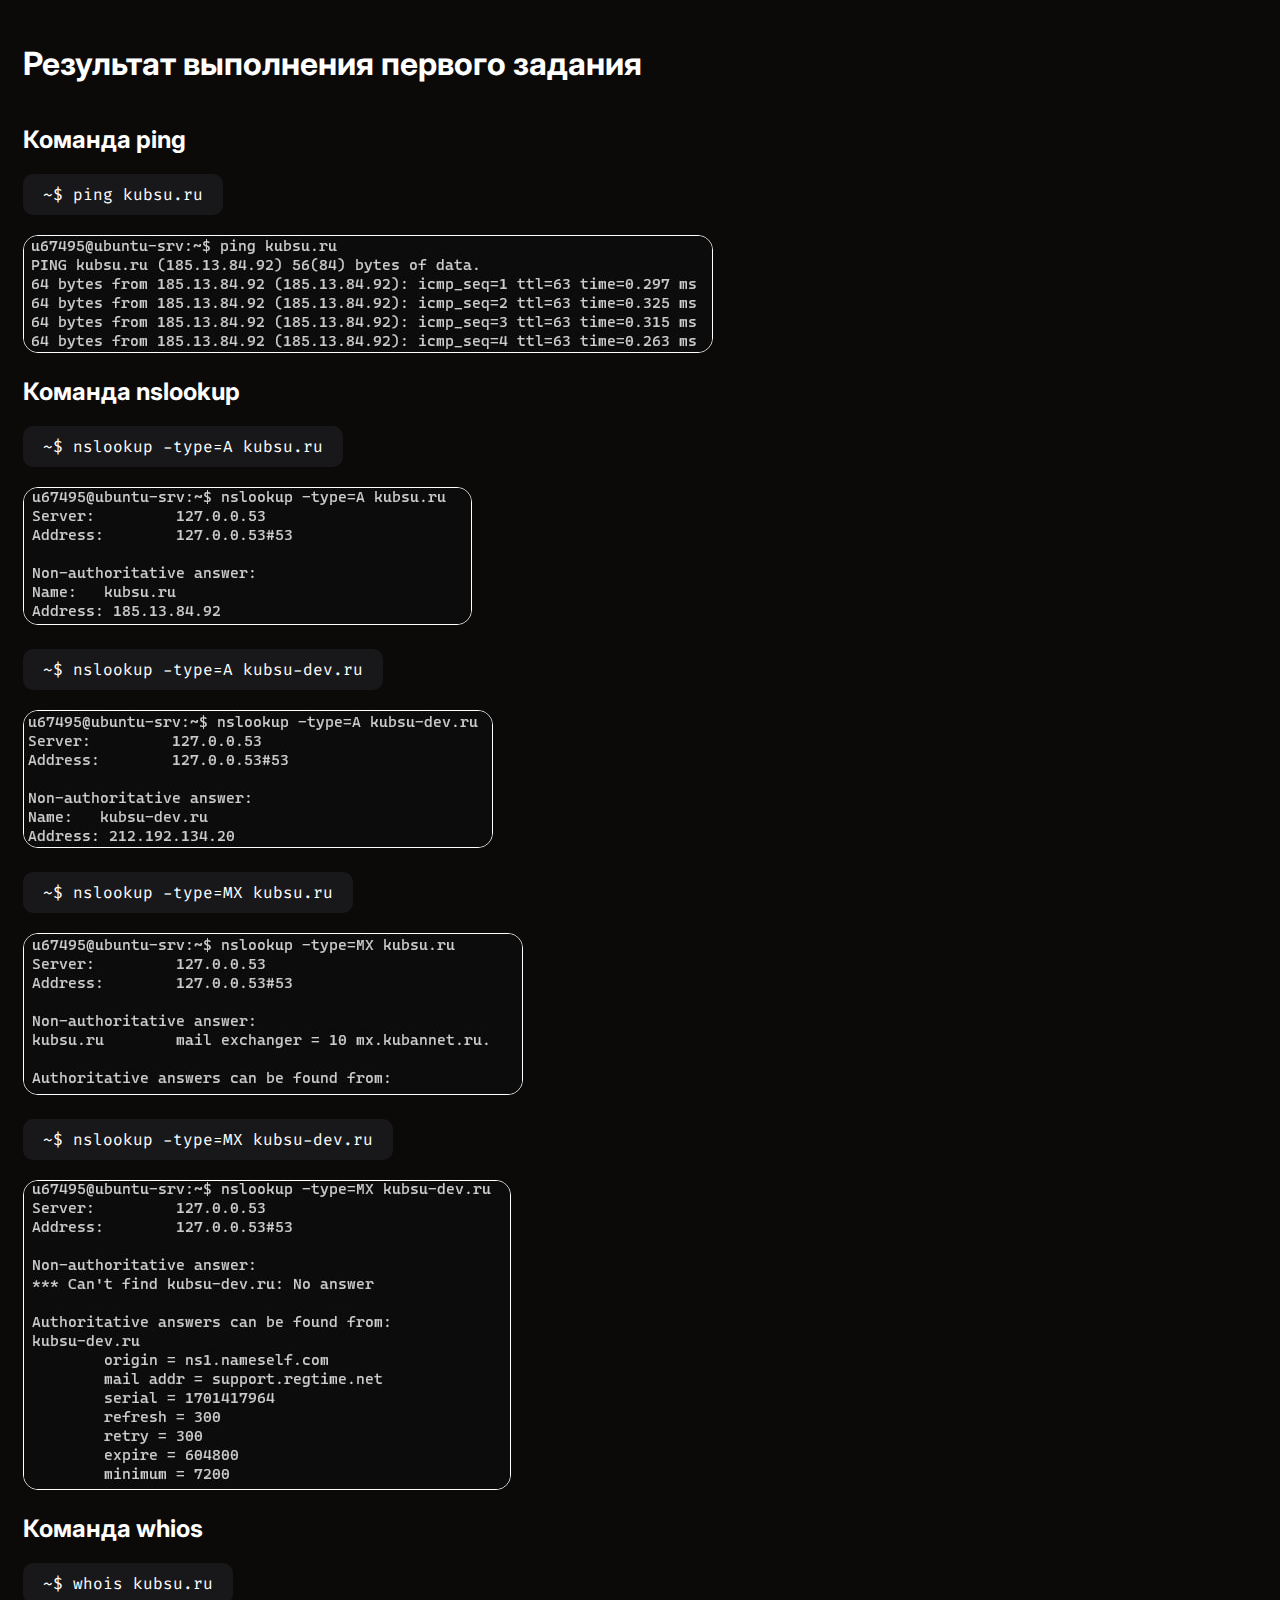
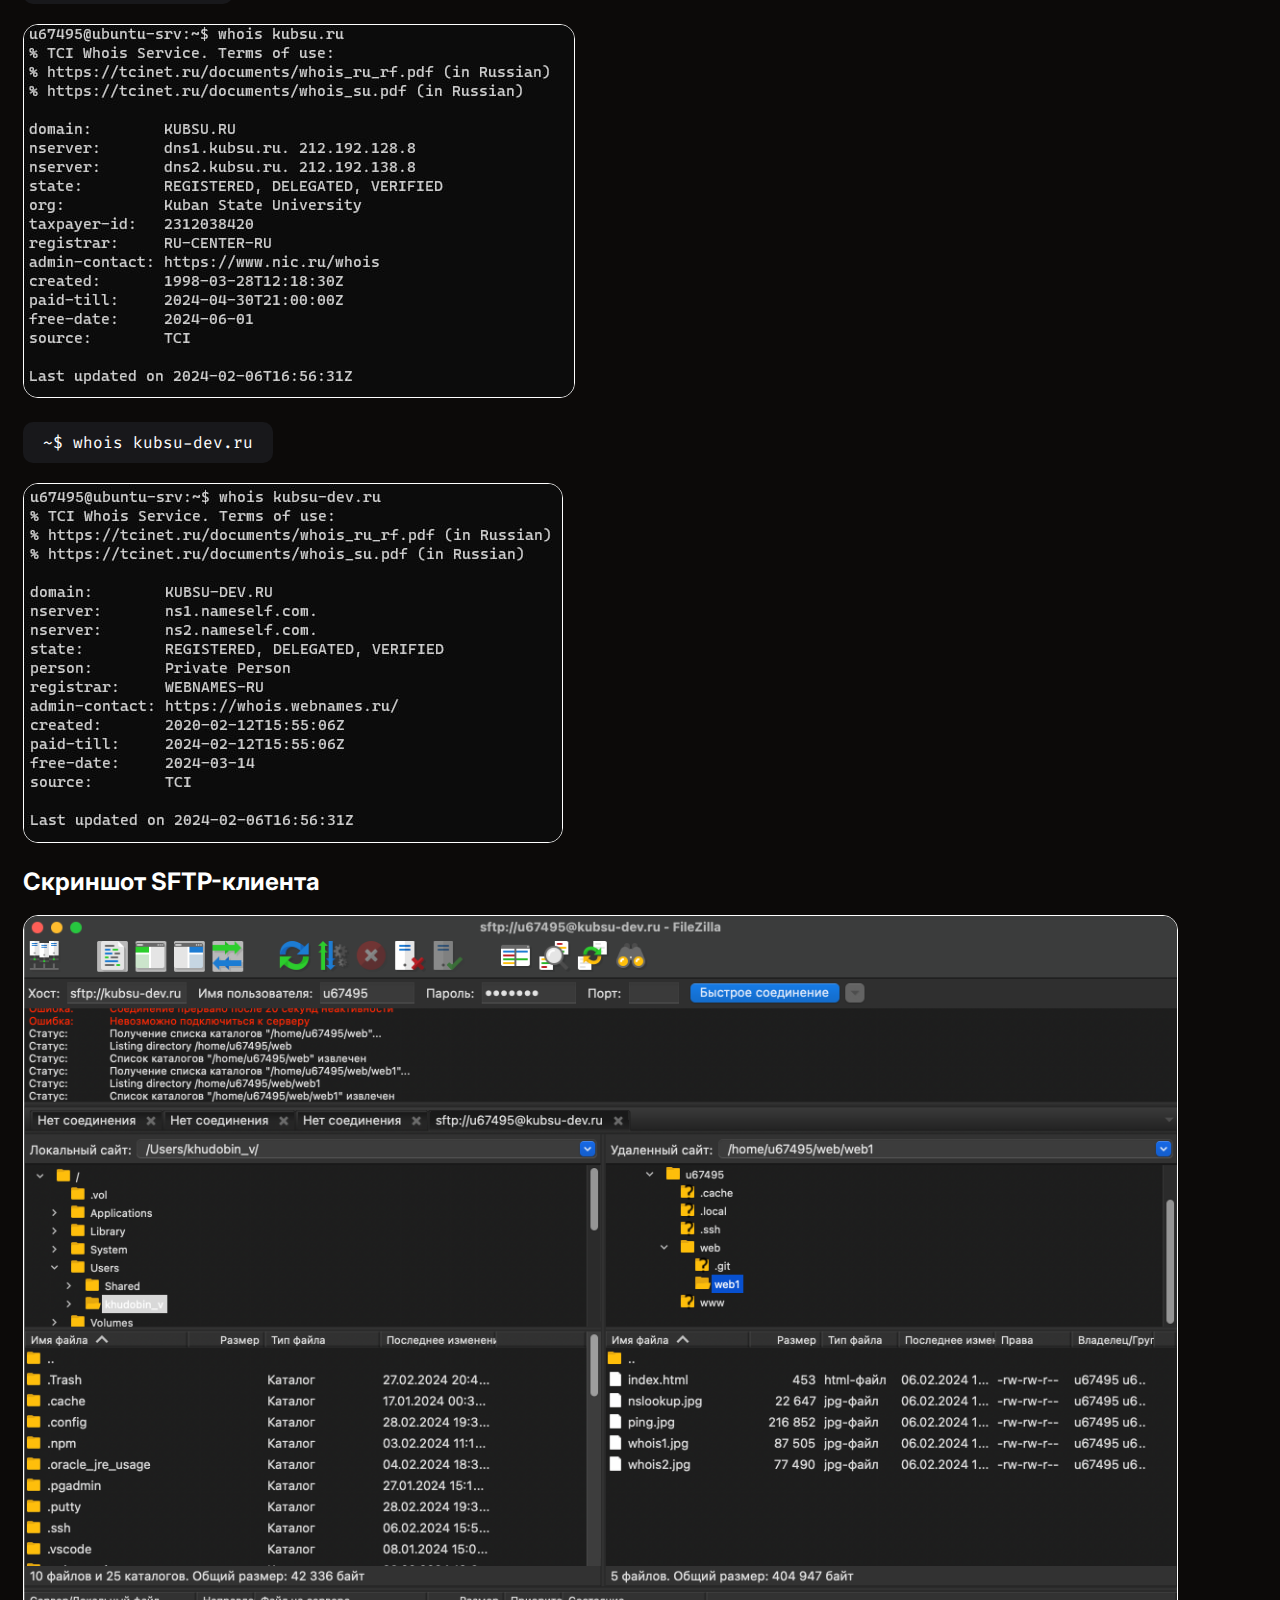
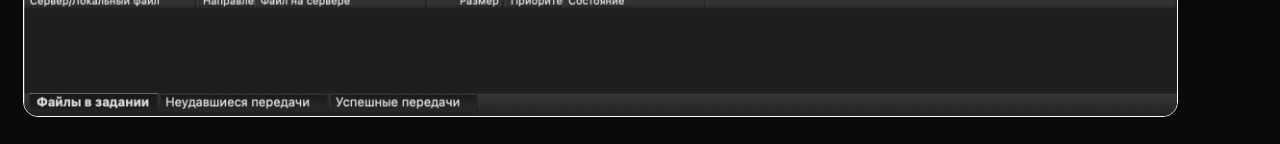
<file: web1/index.html>
<!DOCTYPE html>
<html lang="en">
	<head>
		<meta charset="UTF-8" />
		<meta name="viewport" content="width=device-width, initial-scale=1.0" />
		<link rel="stylesheet" href="./main.css" />
		<title>Результат выполнения первого задания</title>
	</head>
	<body>
		<div class="main">
			<h1 className="text-4xl font-bold">
				Результат выполнения первого задания
			</h1>
			<div className="subtask">
				<h2 className="text-2xl font-semibold">Команда ping</h2>
				<div class="code-block">~$ ping kubsu.ru</div>
				<img
					src="./ping.jpg"
					alt=""
					className="rounded-xl border border-white w-[800px]"
				/>
			</div>
			<div className="subtask">
				<h2 className="">Команда nslookup</h2>
				<div class="code-block">~$ nslookup -type=A kubsu.ru</div>
				<img
					src="./nslookup1.jpg"
					alt=""
					className="rounded-xl border border-white w-[800px]"
				/>
				<div class="code-block">~$ nslookup -type=A kubsu-dev.ru</div>
				<img
					src="./nslookup2.jpg"
					alt=""
					className="rounded-xl border border-white w-[800px]"
				/>
				<div class="code-block">~$ nslookup -type=MX kubsu.ru</div>
				<img
					src="./nslookup3.jpg"
					alt=""
					className="rounded-xl border border-white w-[800px]"
				/>
				<div class="code-block">~$ nslookup -type=MX kubsu-dev.ru</div>
				<img
					src="./nslookup4.jpg"
					alt=""
					className="rounded-xl border border-white w-[800px]"
				/>
			</div>
			<div className="subtask">
				<h2 className="text-2xl font-semibold">Команда whios</h2>
				<div class="code-block">~$ whois kubsu.ru</div>
				<img
					src="./whois1.jpg"
					alt=""
					className="rounded-xl border border-white w-[800px]"
				/>
				<div class="code-block">~$ whois kubsu-dev.ru</div>
				<img
					src="./whois2.jpg"
					alt=""
					className="rounded-xl border border-white w-[800px]"
				/>
			</div>
			<div className="subtask">
				<h2 className="text-2xl font-semibold">Скриншот SFTP-клиента</h2>
				<img
					src="./sftp.png"
					alt=""
					height=800
					className="rounded-xl border border-white w-[800px]"
				/>
			</div>
		</div>
	</body>
</html>
</file>
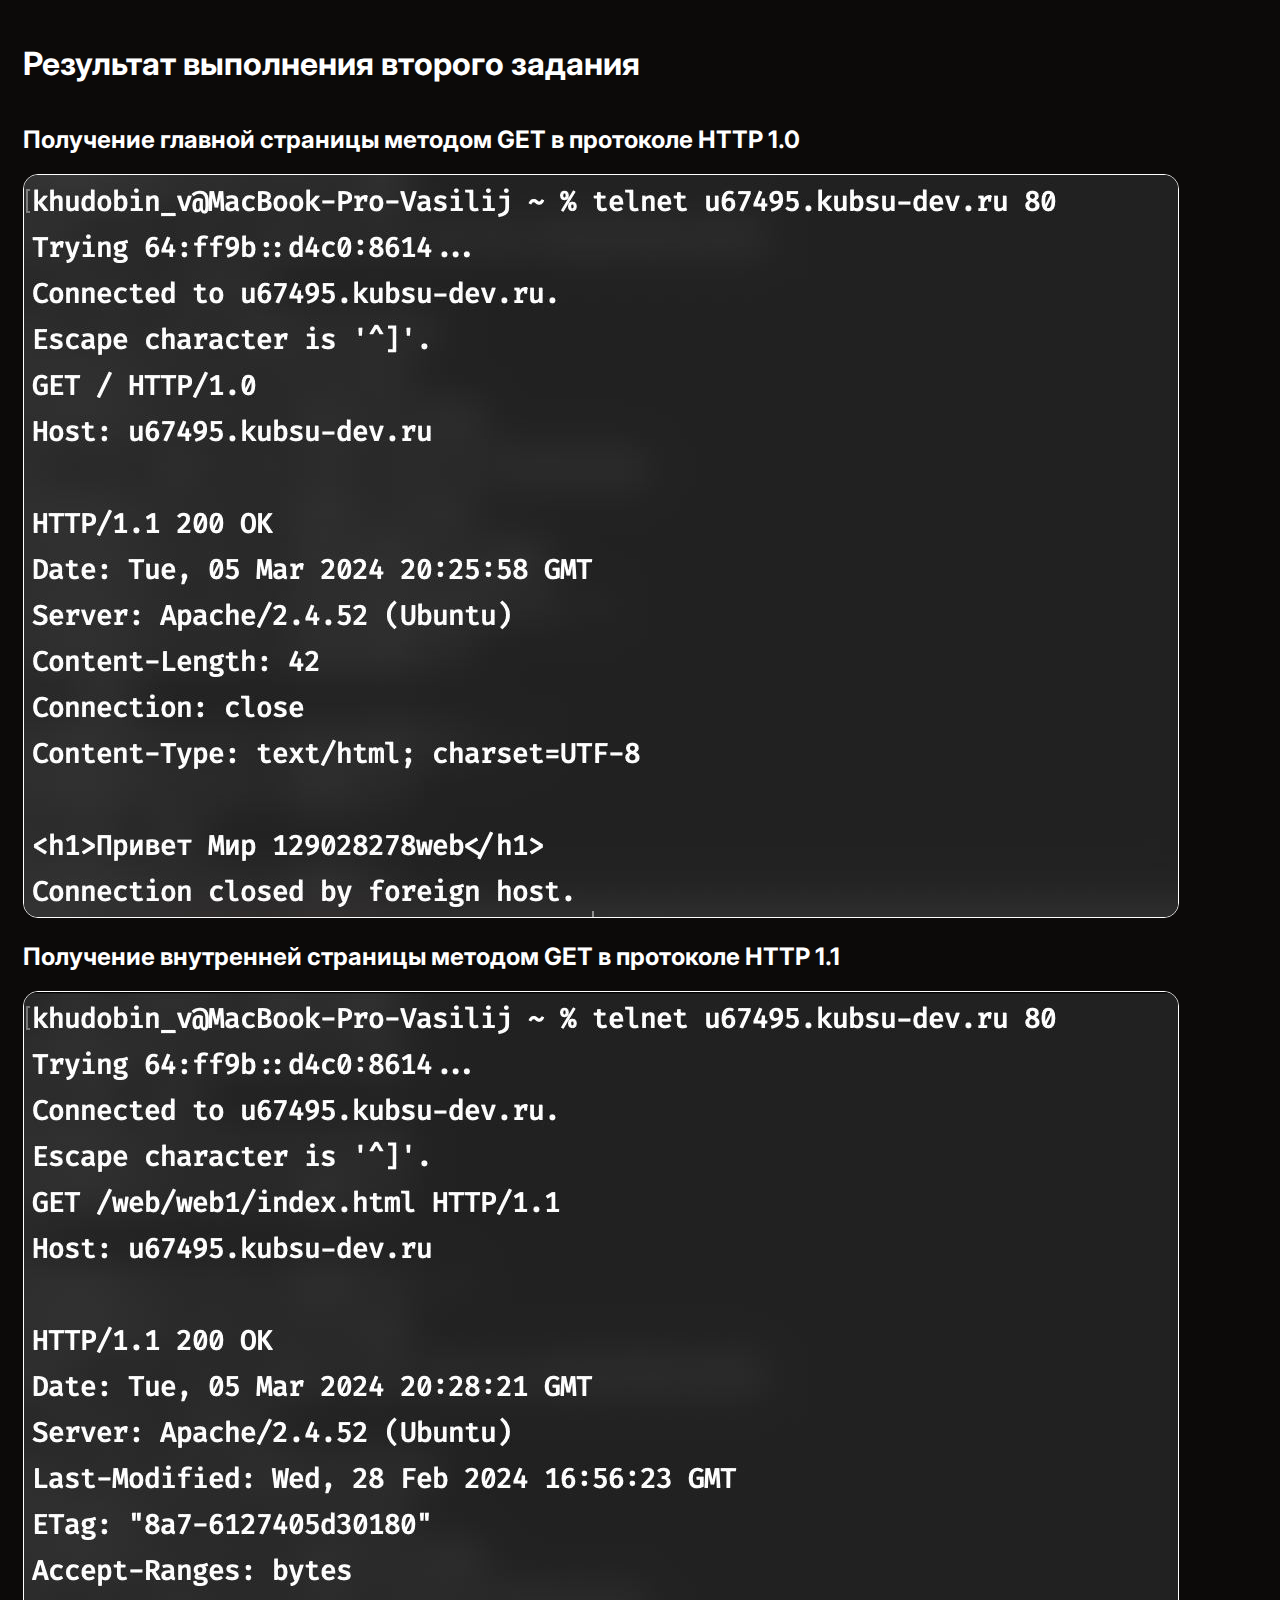
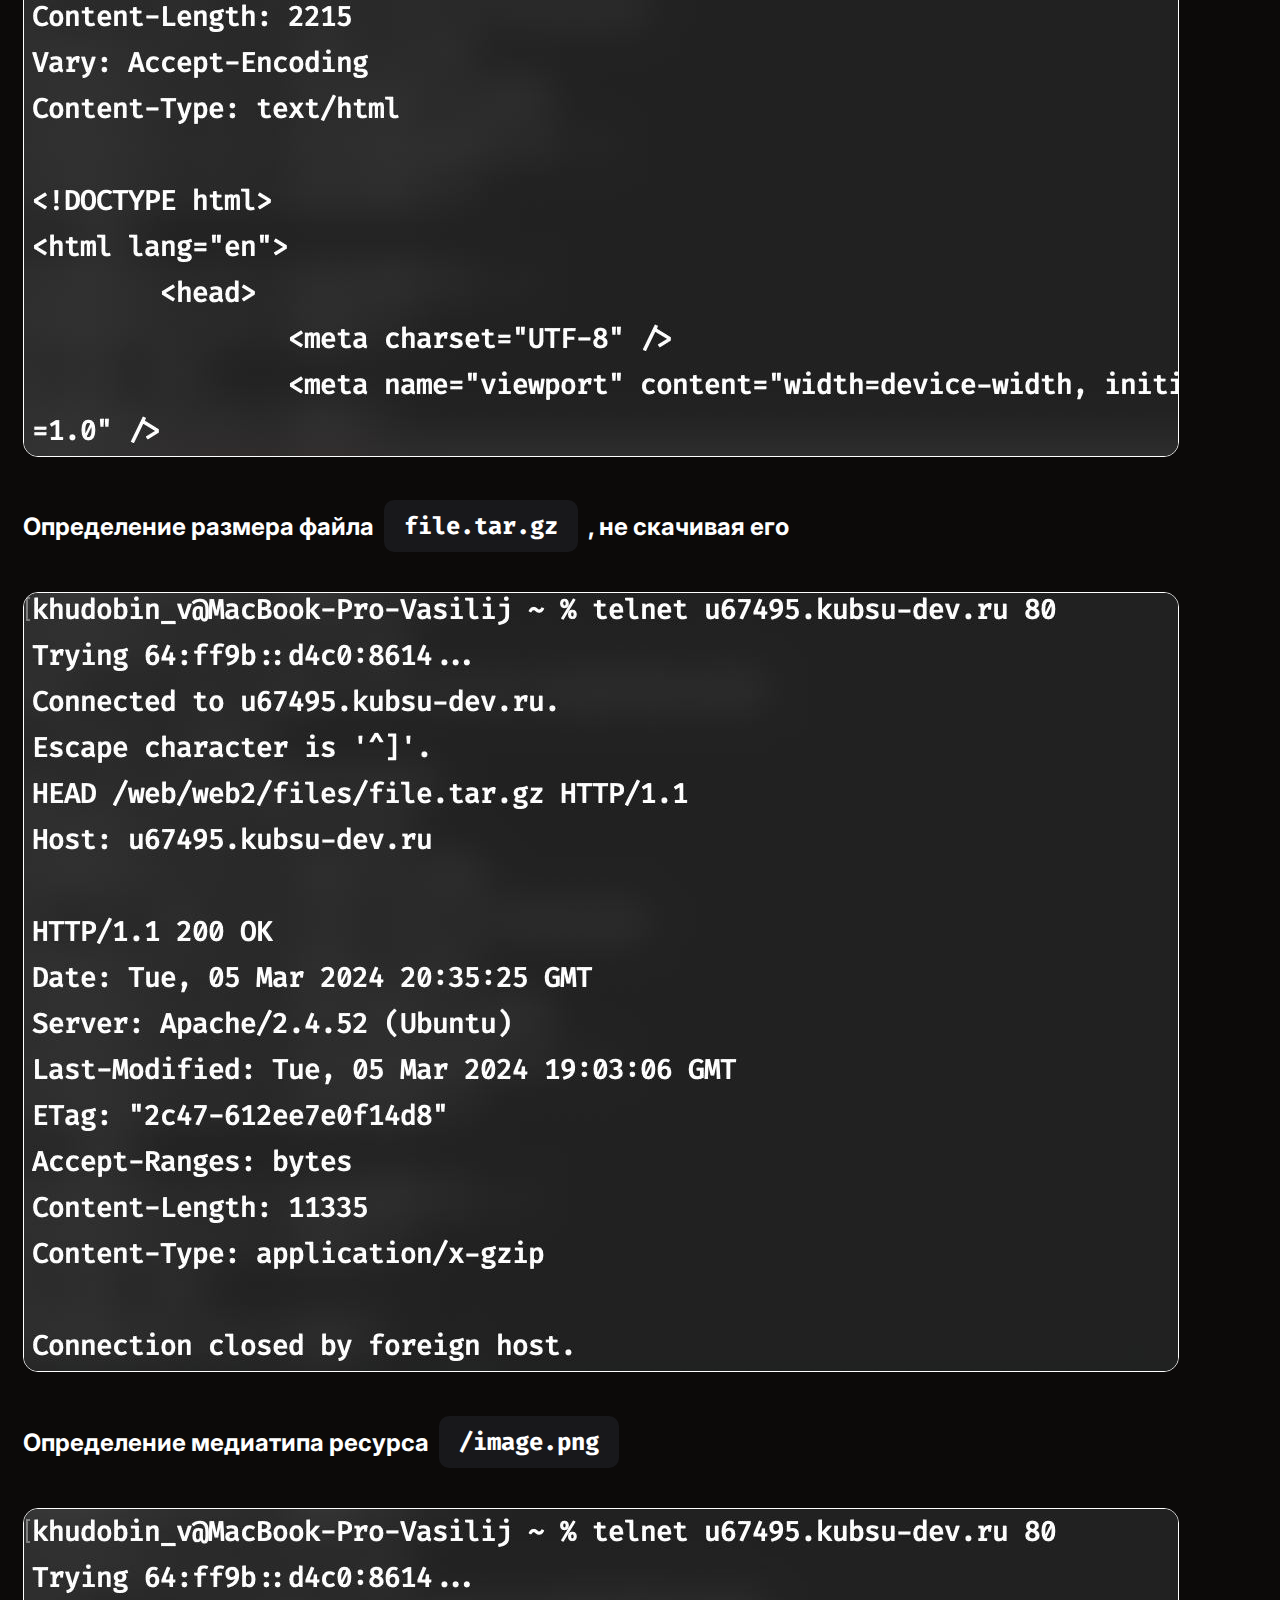
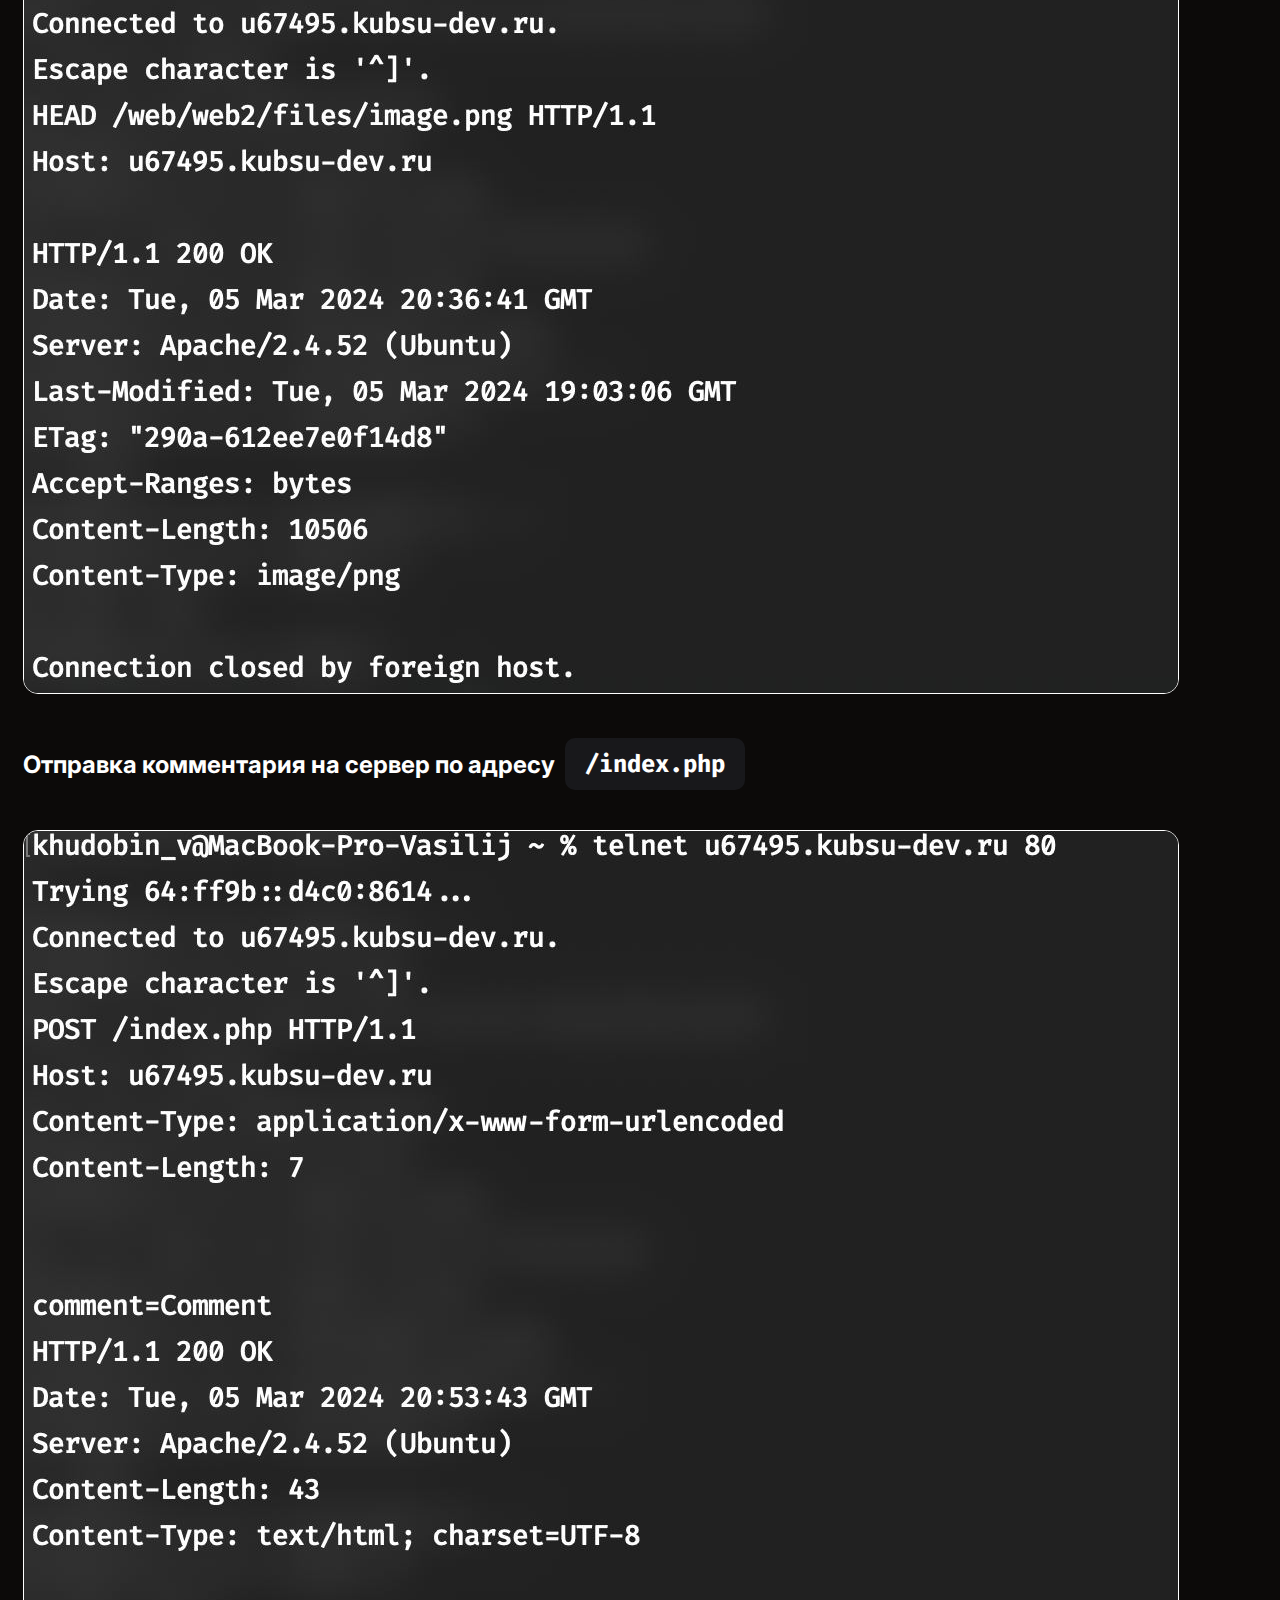
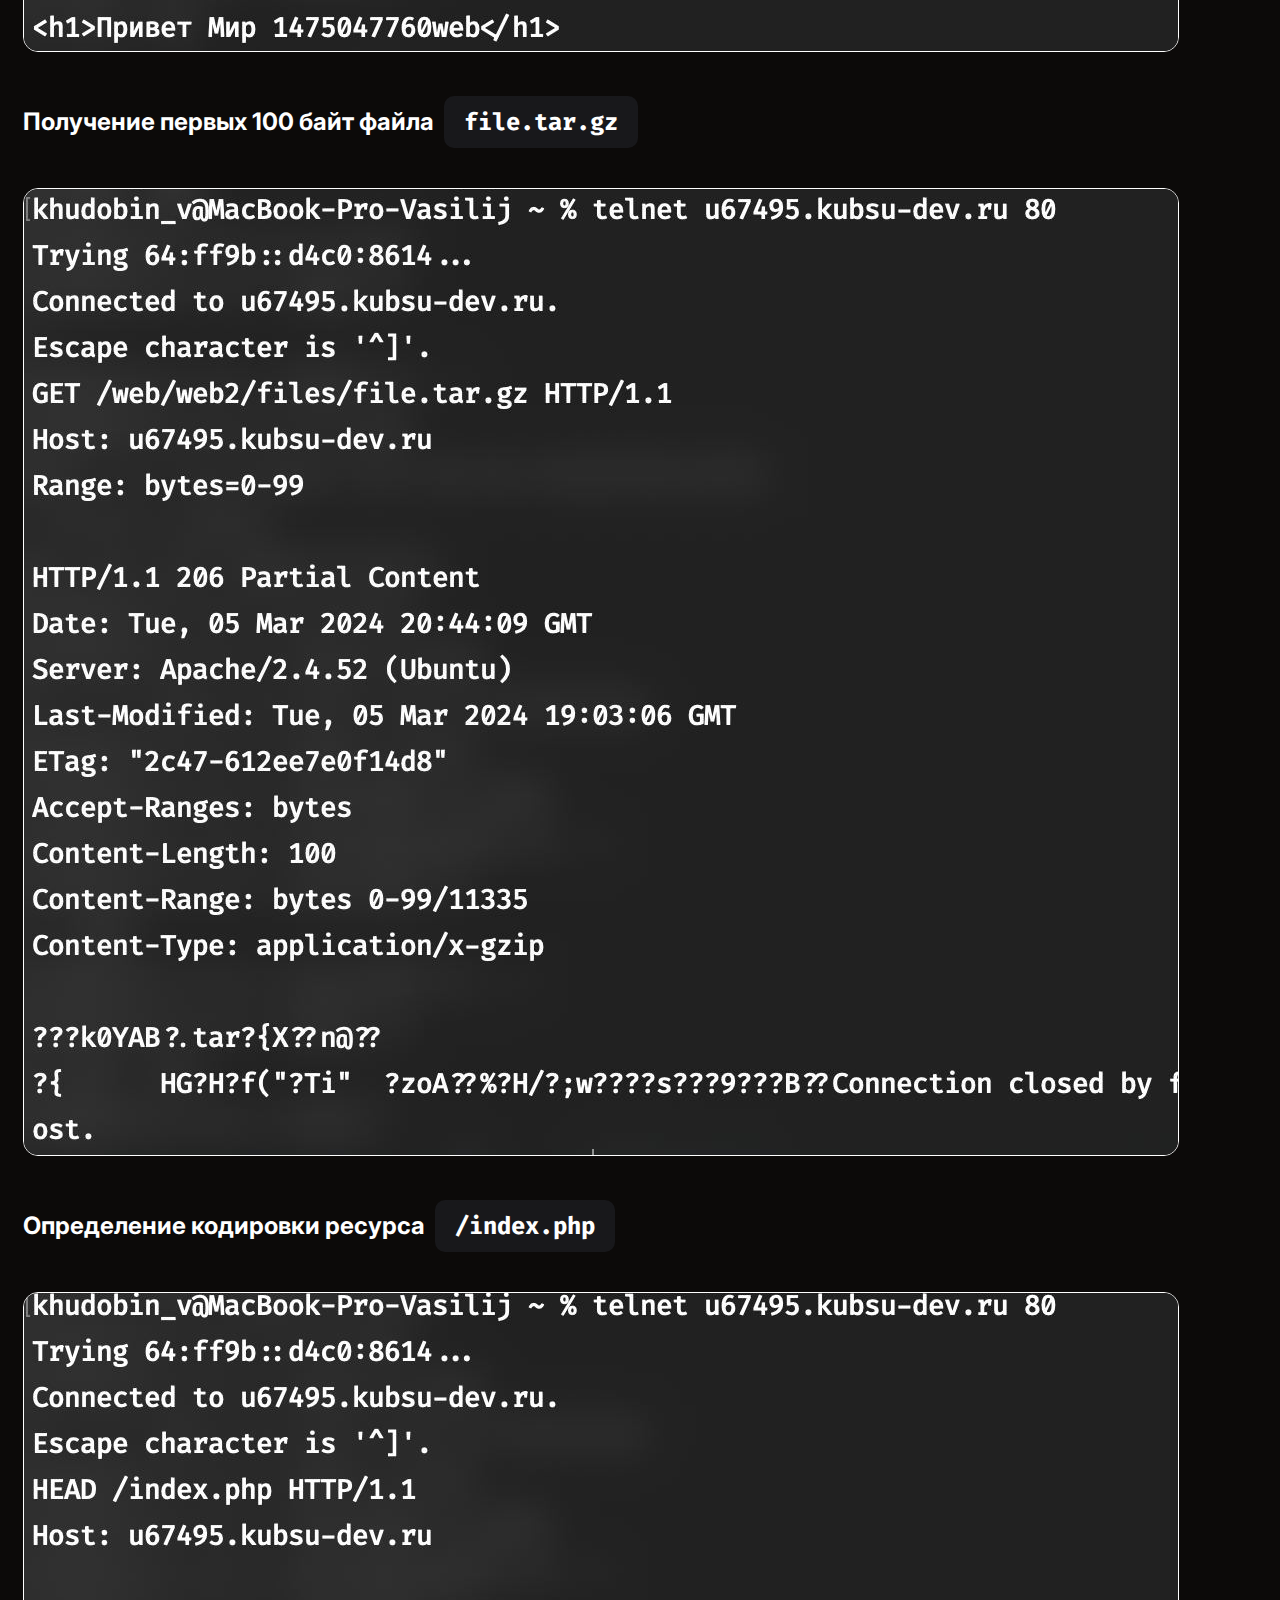
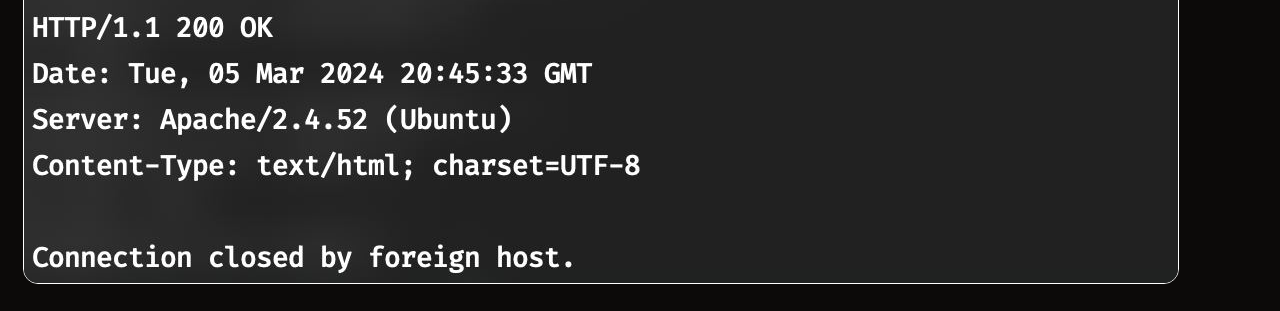
<file: web2/index.html>
<!DOCTYPE html>
<html lang="en">
	<head>
		<meta charset="UTF-8" />
		<meta name="viewport" content="width=device-width, initial-scale=1.0" />
		<link rel="stylesheet" href="./main.css" />
		<title>Результат выполнения второго задания</title>
	</head>
	<body>
		<div class="main">
			<h1 className="text-4xl font-bold">
				Результат выполнения второго задания
			</h1>
			<div className="subtask">
				<h2 className="text-2xl font-semibold">
					Получение главной страницы методом GET в протоколе HTTP 1.0
				</h2>
				<img
					src="./task1.jpg"
					alt=""
					className="rounded-xl border border-white w-[800px]"
				/>
			</div>
			<div className="subtask">
				<h2 className="text-2xl font-semibold">
					Получение внутренней страницы методом GET в протоколе HTTP 1.1
				</h2>
				<img
					src="./task2.jpg"
					alt=""
					className="rounded-xl border border-white w-[800px]"
				/>
			</div>
			<div className="subtask">
				<h2 className="text-2xl font-semibold">
					Определение размера файла
					<div class="code-block">file.tar.gz</div>
					, не скачивая его
				</h2>
				<img
					src="./task3.jpg"
					alt=""
					className="rounded-xl border border-white w-[800px]"
				/>
			</div>
			<div className="subtask">
				<h2 className="text-2xl font-semibold">
					Определение медиатипа ресурса
					<div class="code-block">/image.png</div>
				</h2>
				<img
					src="./task4.jpg"
					alt=""
					className="rounded-xl border border-white w-[800px]"
				/>
			</div>
			<div className="subtask">
				<h2 className="text-2xl font-semibold">
					Отправка комментария на сервер по адресу <div class='code-block'>/index.php</di>
				</h2>
				<img
					src="./task5.jpg"
					alt=""
					className="rounded-xl border border-white w-[800px]"
				/>
			</div>
			<div className="subtask">
				<h2 className="text-2xl font-semibold">
					Получение первых 100 байт файла <div class='code-block'>file.tar.gz</div>
				</h2>
				<img
					src="./task6.jpg"
					alt=""
					className="rounded-xl border border-white w-[800px]"
				/>
			</div>
			<div className="subtask">
				<h2 className="text-2xl font-semibold">
					Определение кодировки ресурса <div class='code-block'>/index.php</div>
				</h2>
				<img
					src="./task7.jpg"
					alt=""
					className="rounded-xl border border-white w-[800px]"
				/>
			</div>
		</div>
	</body>
</html>
</file>
<file: web1/main.css>
@import url("https://fonts.googleapis.com/css2?family=Fira+Code:wght@500&family=Inter:wght@400;500;600;700&display=swap");

@tailwind base;
@tailwind components;
@tailwind utilities;

html {
	min-height: 100vh;
	background-color: #0c0a09;
	color: white;
}

body {
	padding: 15px;
}

h1,
h2 {
	font-family: "Inter", sans-serif;
}

.main {
	display: flex;
	flex-direction: column;
}

.code-block {
	font-family: "Fira Code", monospace;
	background-color: #18181b;
	padding: 10px 20px;
	border-radius: 10px;
	margin-top: 20px;
	margin-bottom: 20px;
	max-width: max-content;
}

.subtask {
	display: flex;
	flex-direction: column;
}

img {
	border-radius: 15px;
	border: 1px solid white;
}
</file>
<file: web2/main.css>
@import url("https://fonts.googleapis.com/css2?family=Fira+Code:wght@500&family=Inter:wght@400;500;600;700&display=swap");

@tailwind base;
@tailwind components;
@tailwind utilities;

html {
	min-height: 100vh;
	background-color: #0c0a09;
	color: white;
}

body {
	padding: 15px;
}

h1,
h2 {
	font-family: "Inter", sans-serif;
}

h2 {
	display: flex;
	align-items: center;
	gap: 10px;
}

.main {
	display: flex;
	flex-direction: column;
}

.code-block {
	font-family: "Fira Code", monospace;
	background-color: #18181b;
	padding: 10px 20px;
	border-radius: 10px;
	margin-top: 20px;
	margin-bottom: 20px;
	max-width: max-content;
}

.subtask {
	display: flex;
	flex-direction: column;
}

img {
	border-radius: 15px;
	border: 1px solid white;
}
</file>
